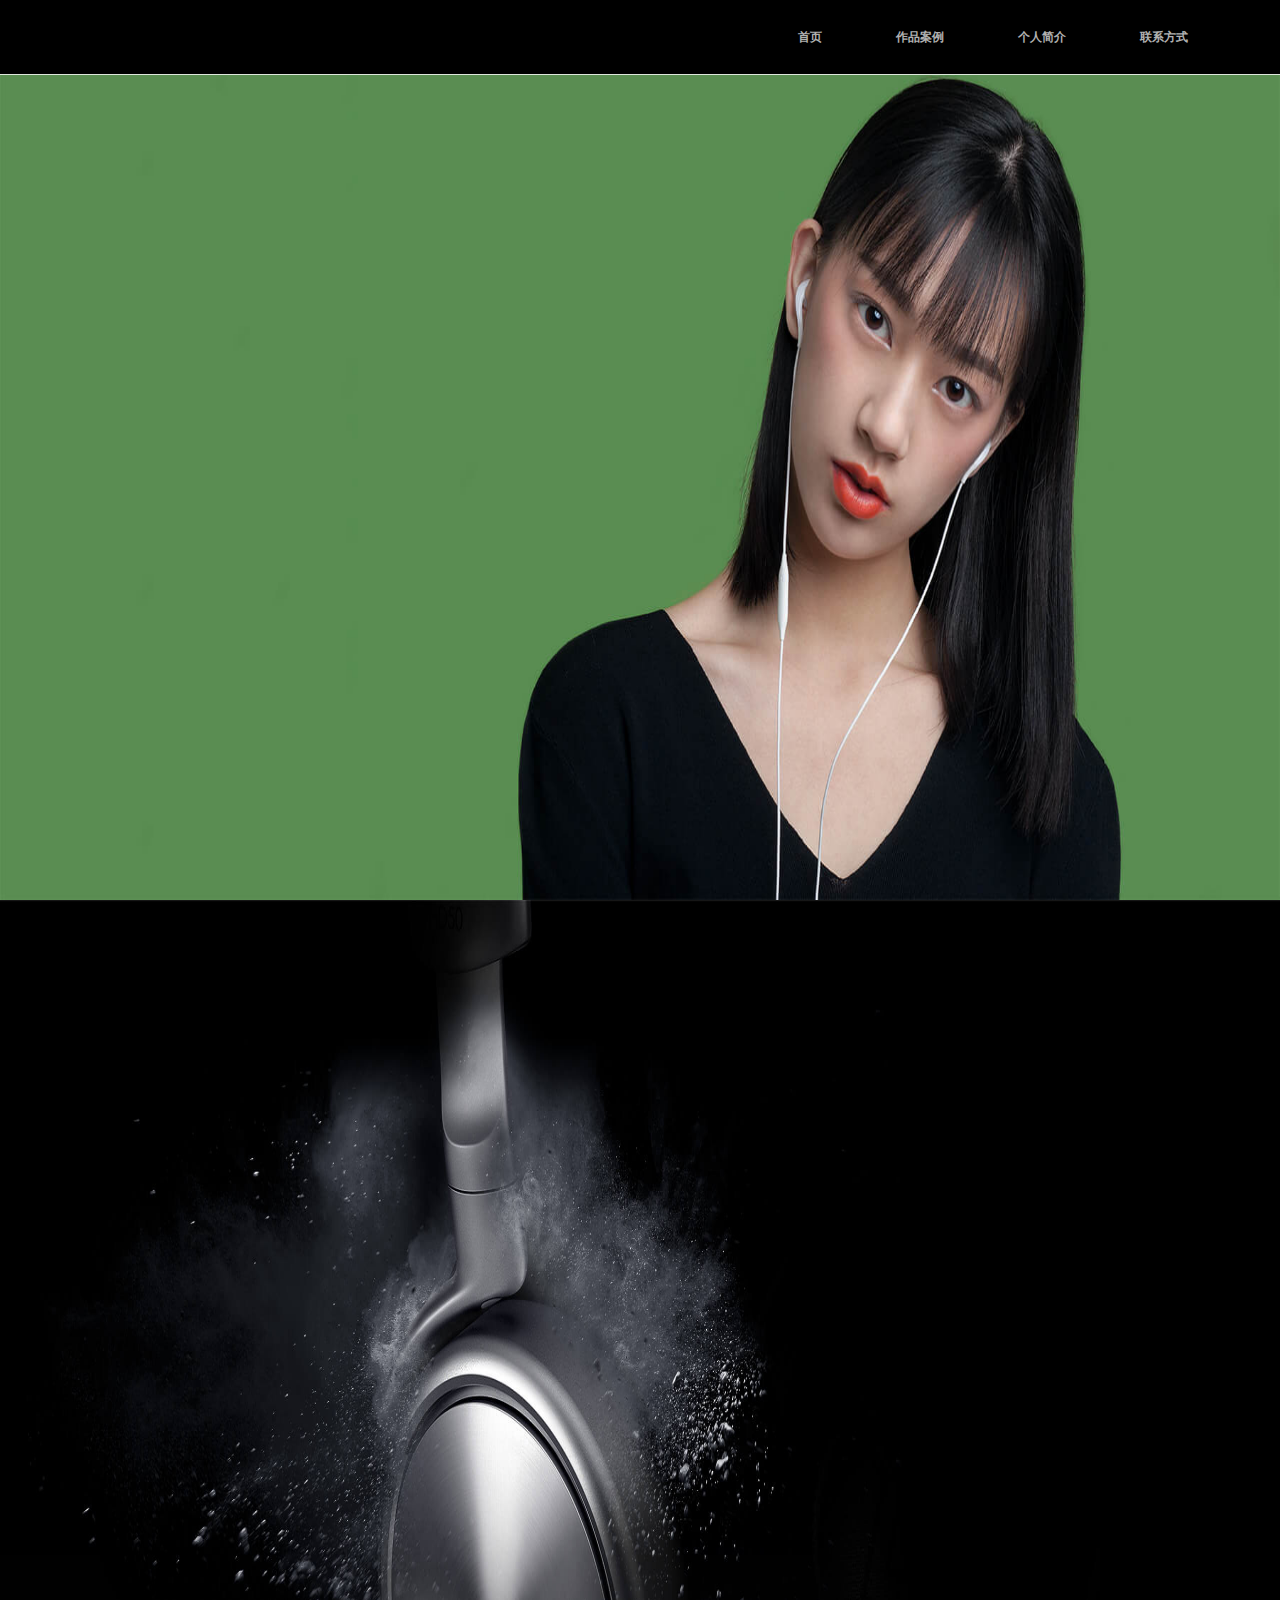
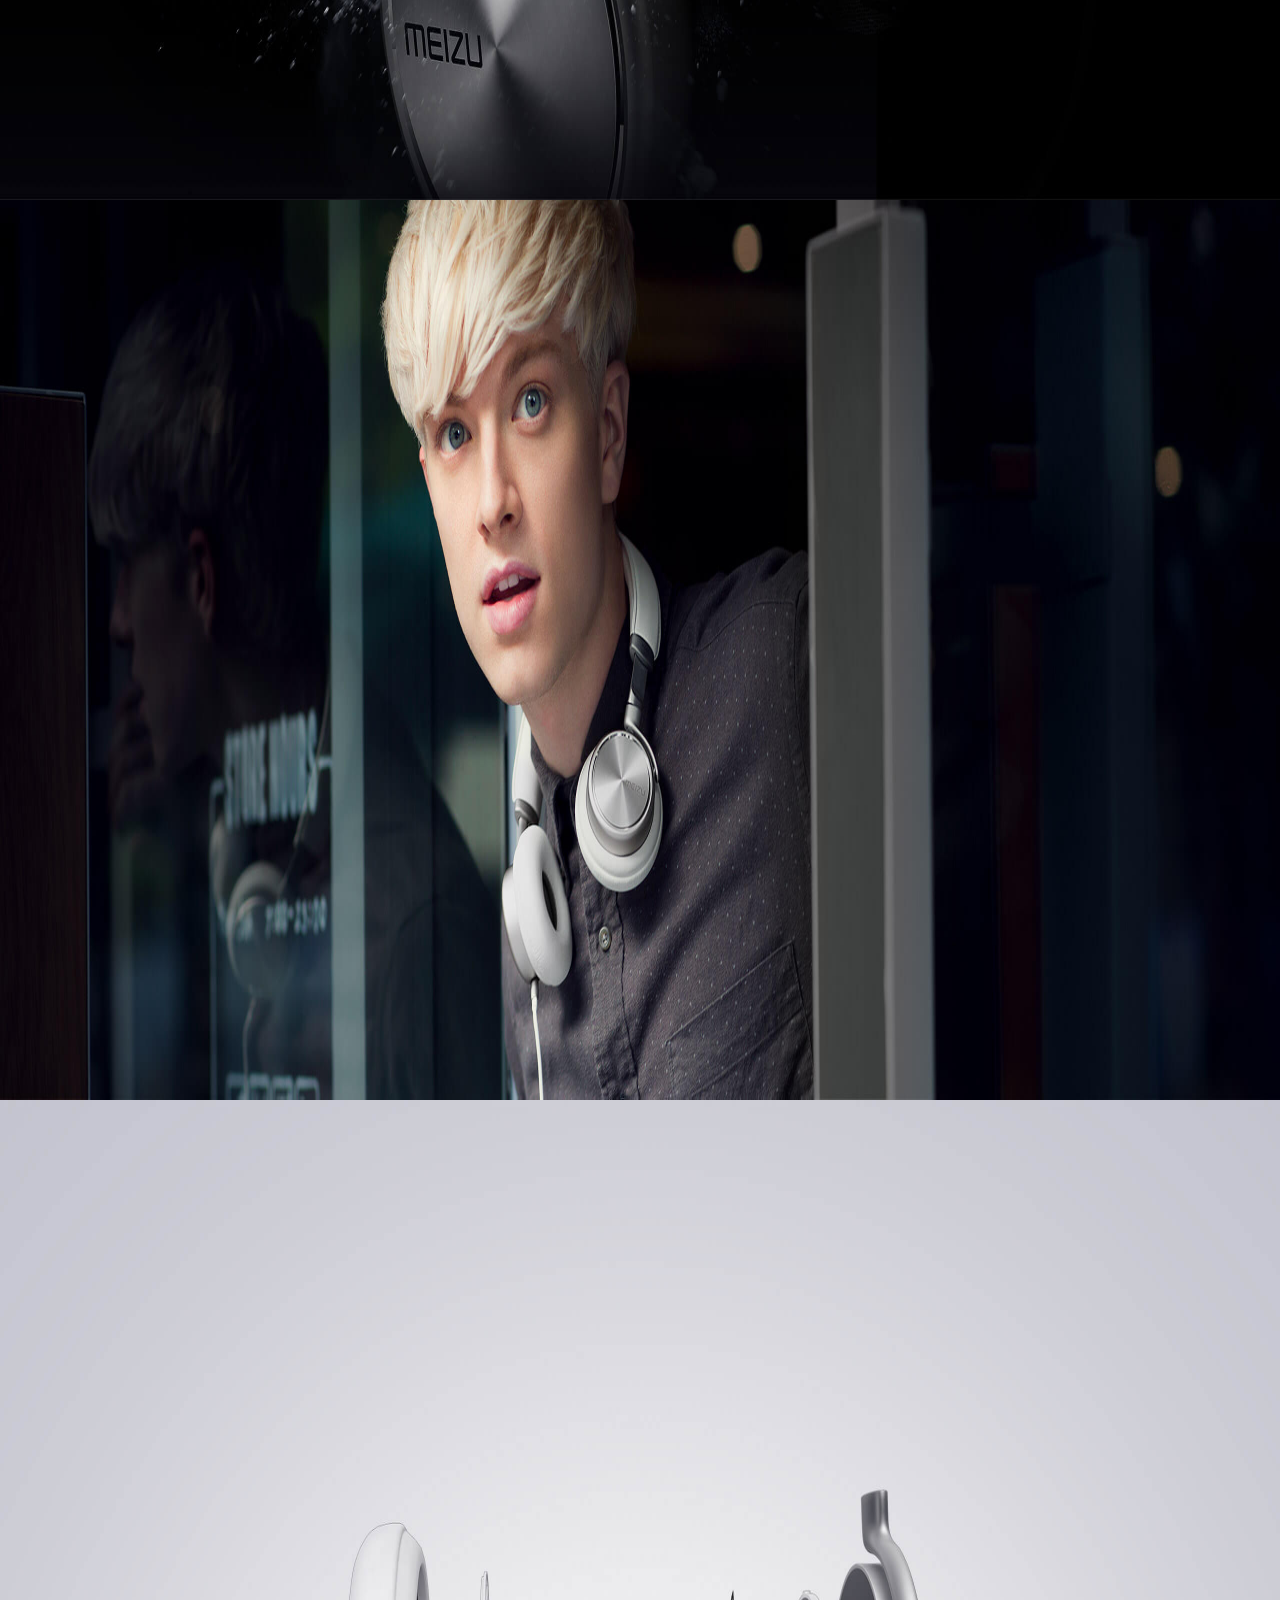
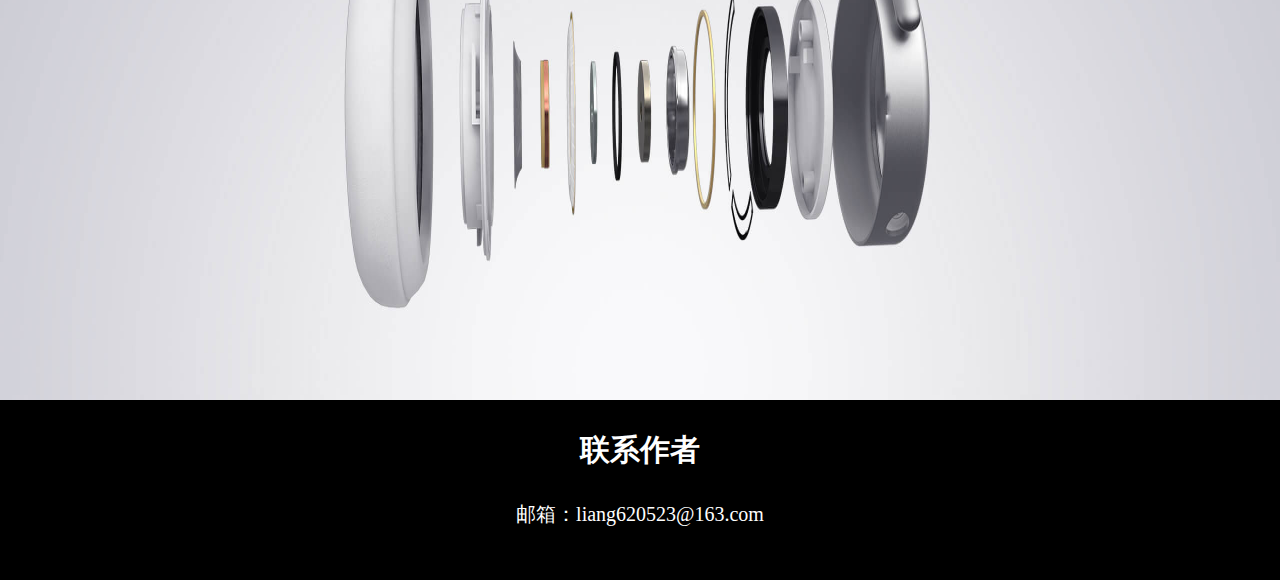
<file: demo.html>
<!DOCTYPE html>
<html lang="en">
<head>
    <meta charset="UTF-8">
    <meta name="viewport" content="width=device-width,initial-scale=1,user-scalable=no">
    <title>作品案例</title>
    <link rel="stylesheet" href="css/mz.css">
</head>
<body>
    <div class="home">
    <div class="bg">
        <div class="nav">
            <ul>
                <li>
                <a href="#">首页</a>
                <div class="two">
                    <a href="javascript:;">买买买</a>
                    <a href="javascript:;">买买买</a>
                    <a href="javascript:;">买买买</a>
                    <a href="javascript:;">买买买</a>
                </div>
                </li>

                <li>
                <a href="https://qdlyh.github.io/test/demo.html">作品案例</a>
                <div class="two">
                    <a href="javascript:;">买买买</a>
                    <a href="javascript:;">买买买</a>
                </div>
                </li>

                <li>
                <a href="https://qdlyh.github.io/cjb/demo.html#page3">个人简介</a>
                <div class="two">
                    <a href="javascript:;">买买买</a>
                    <a href="javascript:;">买买买</a>
                    <a href="javascript:;">买买买</a>
                    <a href="javascript:;">买买买</a>
                </div>
                </li>

                <li>
                <a class="tail" href="#">联系方式</a>
                 <div class="two">
                    <a href="javascript:;">买买买</a>
                    <a href="javascript:;">买买买</a>                  
                </div>
                </li>               
            </ul>                  
        </div>
        </div>   
    </div>
     <div class="btn"><img src="img/btn.png" alt="">
            <dl>
             <dt><a href="#">菜单栏</a></dt>
             <dd><a href="#">首页</a></dd>
             <dd><a href="https://qdlyh.github.io/test/demo.html">作品案例</a></dd>
             <dd><a href="https://qdlyh.github.io/cjb/demo.html#page3">个人简介</a></dd>
             <dd><a class="tail" href="#">联系方式</a></dd>
            </dl>
           </div>
    <div class="con con1">
        <div class="inner">
           <div class="box left">
               <h2>追不完的音乐会<br/>
听不完的青春</h2>
            <p>头戴式耳机</p>
           </div>
        </div>
    </div>
    <div class="con con2">
         <div class="inner">
         <div class="box left">
            <h2>高精度制造工艺<br/>
金属粉末冶金</h2>
            <p>为了让耳机更加坚固耐磨，我们采用了高端粉末冶金工艺，<br/>
将粉末状的金属在高温下不断烧结、压制，经机加工和热<br/>
处理后最终获取具有更高机械及物理性能的纯粉末冶金头<br/>
梁及转轴。并且在耳罩上使用了 CNC 精雕与字符镭雕工艺，<br/>
令整个耳机焕发出金属色泽与厚实质感。</p>
         </div>
       </div>
    </div>
    <div class="con con3">
         <div class="inner">
            <div class="box left">
                <h2>专业团队加入<br/>
只为更好声音</h2>
            <p>有多年声学积淀，为了做出更专业的耳机，<br/>
远赴日本，邀得原日本丰达耳机开发部部长 Eric，<br/>
带领他的专业团队。曾开发过 BO、森海塞尔、天龙、Beats多款高端品牌耳机的
声学团队，独立操刀首款头戴式耳机。</p>
            </div>
        </div>
    </div>
    <div class="con con4">
         <div class="inner">
            <div class="box box2">
                <h2>高精度制造工艺<br/>
金属粉末冶金</h2>
            <p>为了让耳机更加坚固耐磨，我们采用了高端粉末冶金工艺，<br/>
将粉末状的金属在高温下不断烧结、压制，经机加工和热<br/>
处理后最终获取具有更高机械及物理性能的纯粉末冶金头<br/>
梁及转轴。并且在耳罩上使用了 CNC 精雕与字符镭雕工艺，<br/>
令整个耳机焕发出金属色泽与厚实质感。</p>
            </div>
        </div>
    </div>
    <footer class="footer footer-bar">
    <a href="#"><img src="img/1.png" id="top"></a> <!--返回顶部-->
                 <!--联系方式-->
        <br/>
        <br/>
        <h1>联系作者</h1>
        <p>邮箱：liang620523@163.com</p>
    </footer>
<script type="text/javascript" src="js/jquery-3.1.1.js"></script>
     <script type="text/javascript" src="js/mz.js"></script>
    </body> 
</html>
</file>
<file: css/mz.css>
*{position: 0;margin: 0; font-family: "Microsoft YaHei","SimSun","SimHei";font-size: 12px; text-decoration: none; list-style: none;}

.home{
   width: 100%;
   position: fixed;
   background: #000000;
   height: 74px;  
   z-index: 1;
}
.nav{
    float:right;
    margin-right: 80px;
}
.btn{
   float:right;
   position: absolute;
   top: 20px;
   right: 50px;
   text-align: center;
   display: none;
   z-index: 2;
}
.btn img{
    right: 10px;
    cursor: pointer;
    position: fixed;
    border: 1px solid #ffffff;
}
.btn dl{
    position: fixed;
    right: 50px;
    width: 150px;
    background: #000000;
    display: none;
    line-height: 20px;
    letter-spacing: 2px; 
    border: 1px solid #ffffff;  
}
.btn dt{
       padding-top:25px;
}
.btn dd{
    margin: 10px;
    border: 1px solid #ffffff;
}
.btn a{
    font-size: 15px;
    color: #ffffff;
}
.btn a:hover{
    color:#00FFFF;
}
.nav li{
    float: left;
    position: relative;
    margin-left:50px;
}

.nav a {
    line-height: 74px;
    padding: 0 12px;
    color:  #DDDDDD;
    display:inline-block;
    font-weight: 900;
    transition: all 0.5s;

}
.nav a:hover{
    color:#369;
}

.two{
    width: 140px;
    position: absolute;
    top: 60px;
    left: 0;
    display: none;
}
.two a{
   width: 120px;
   line-height: 20px;

}
.bg{
    widows: 100%;
    height: 74px;
    border-bottom: 1px solid #fff;
    background:#000;
    opacity: 0.8;          
}


/*魅族*/
.con1,.con2,.con3,.con4{
   width: 100%;
   height: 100vh;
   background-size:100vw 100vh;
   background-repeat: no-repeat;
}
.con1{
    background-image: url(../img/1.jpg);
}

.con2{
    background-image: url(../img/2.jpg);
}
.con3{
    background-image: url(../img/3.jpg);   
}
.con4{
    background-image: url(../img/4.jpg); 
}
.con .inner{
    width:700px;
    height: 280px;
    position: relative;
    top: 30%;
    margin: 0 auto;
}
.con .inner .box{
    width: 430px;
    color: #ffffff;
}
.con .inner .left{
    float: left;

}
.con .inner .right{
    float: right;
}
.con4 .inner .box2{
    width:400px;
    text-align: center;
}
.con4 .inner{
    top: 15%;
}
.con .inner .box h2{
    position: relative;
    top: 100px;
    font-size: 3rem;
    font-weight: 100;
    line-height: 1.3em;
    transition: 0.5s;
    opacity: 0;
}
.con .inner .box p{
    position: relative;
    top: 100px;
    margin-top: 15px;
    font-size: 1.3rem;
    line-height: 2em;
    transition: 0.5s 0.3s;
    opacity: 0;
}
.con .inner.act .box h2{
    top: 0;
    opacity: 1;
}
.con .inner.act .box p{
    top: 0;
    opacity: 1;
}
.footer{
    height: 180px;
    text-align: center;
    background: #000000;
}
.footer h1,.footer p{
    color: #ffffff;
}
.footer-bar h1{
    margin-bottom:30px;
    font-size: 30px;
}
.footer-bar p{
    margin-bottom:30px;
    font-size: 20px;
}
#top{
    width: 100px;
    height: 150px;
    position: absolute;
    display: none;
    right: 0;
}

@media screen and (min-width:300px) and ( max-width:768px){
   .nav{
   display: none;
}
.btn{
    display: block;
}
.btn dl{
    width: 120px;
}
.btn a{
    font-size: 12px;
}
.con .inner .box h2{
     font-size: 25px;
}
#top{
   width: 20%;
}        
}
@media screen and (min-width:300px) and (max-width:767px){
.con .inner .box h2{
     font-size: 1.2rem;
}
.con .inner .box p{
     font-size: 1rem;
}
}
@media screen and (min-width:768px) and (max-width:1280px){
.con .inner .box h2{
     font-size: 2rem;
}
}
</file>
